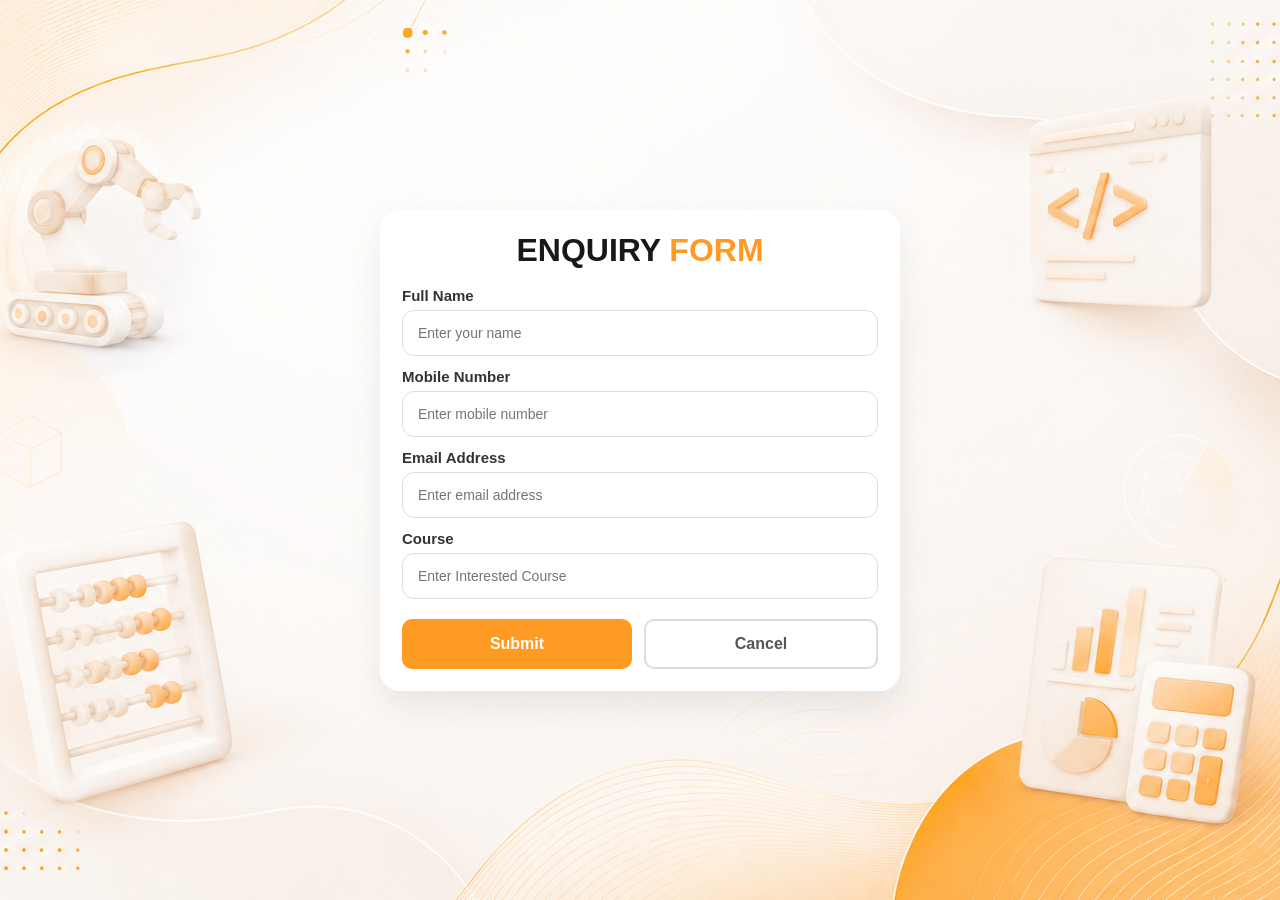
<file: enquiry.html>
<!DOCTYPE html>
<html lang="en">
<head>
    <meta charset="UTF-8">
    <meta name="viewport" content="width=device-width, initial-scale=1.0">
    <title>Enquiry Form</title>
</head>
<style>
*{
    margin:0;
    padding:0;
    box-sizing:border-box;
}

body{
    font-family:Poppins,sans-serif;
}

.enquiry-banner{
    min-height:100vh;
    padding:20px;
    background:url('assets/img/enquiry_bg.png') center center/cover no-repeat;
    display:flex;
    justify-content:center;
    align-items:center;
}

.enquiry-card{
    width:100%;
    max-width:520px;
    background:rgba(255,255,255,0.95);
    backdrop-filter:blur(8px);
    border-radius:20px;
    padding:22px;
    box-shadow:0 15px 35px rgba(0,0,0,.08);
}

.enquiry-card h2{
    text-align:center;
    font-size:32px;
    font-weight:700;
    margin-bottom:18px;
    color:#181818;
}

.enquiry-card h2 span{
    color:#ff9b24;
}

.form-group{
    margin-bottom:12px;
}

.form-group label{
    display:block;
    margin-bottom:6px;
    font-size:15px;
    font-weight:600;
    color:#333;
}

.form-group input,
.form-group select{
    width:100%;
    height:46px;
    border:1px solid #ddd;
    border-radius:12px;
    padding:0 15px;
    font-size:14px;
    outline:none;
    transition:.3s;
}

.form-group input:focus,
.form-group select:focus{
    border-color:#ff9b24;
    box-shadow:0 0 0 3px rgba(255,155,36,.15);
}

.button-group{
    display:flex;
    gap:12px;
    margin-top:20px;
}

.cancel-btn{
    flex:1;
    height:50px;
    border:2px solid #dcdcdc;
    border-radius:10px;
    background:#fff;
    color:#555;
    font-size:16px;
    font-weight:600;
    cursor:pointer;
    transition:.3s;
}

.cancel-btn:hover{
    background:#f5f5f5;
}

.submit-btn{
    flex:1;
    height:50px;
    border:none;
    border-radius:10px;
    background:#ff9b24;
    color:#fff;
    font-size:16px;
    font-weight:600;
    cursor:pointer;
    transition:.3s;
}

.submit-btn:hover{
    background:#ff8500;
}

@media(max-width:768px){

    .enquiry-banner{
        padding:15px;
    }

    .enquiry-card{
        padding:20px;
    }

    .enquiry-card h2{
        font-size:28px;
        margin-bottom:20px;
    }

    .form-group{
        margin-bottom:14px;
    }

    .form-group input,
    .form-group select{
        height:48px;
    }

  
}
</style>
<body>
    <section class="enquiry-banner">
    <div class="enquiry-card">

        <h2>ENQUIRY <span>FORM</span></h2>

<form action="send-enquiry.php" method="POST">

         <div class="form-group">
                <label>Full Name</label>
<input type="text" name="name" placeholder="Enter your name" required>

            </div>

            <div class="form-group">
                <label>Mobile Number</label>
<input type="tel" name="mobile" placeholder="Enter mobile number" required>

            </div>

            <div class="form-group">
                <label>Email Address</label>
<input type="email" name="email" placeholder="Enter email address" required>

            </div>

            <div class="form-group">
                <label>Course</label>
<input type="text" name="course" placeholder="Enter Interested Course" required>
            </div>

           <div class="button-group">
  

    <button type="submit" class="submit-btn">
        Submit
    </button>
      <button type="reset" class="cancel-btn">
        Cancel
    </button>
</div>
        </form>

    </div>
</section>
</body>
</html>
</file>
